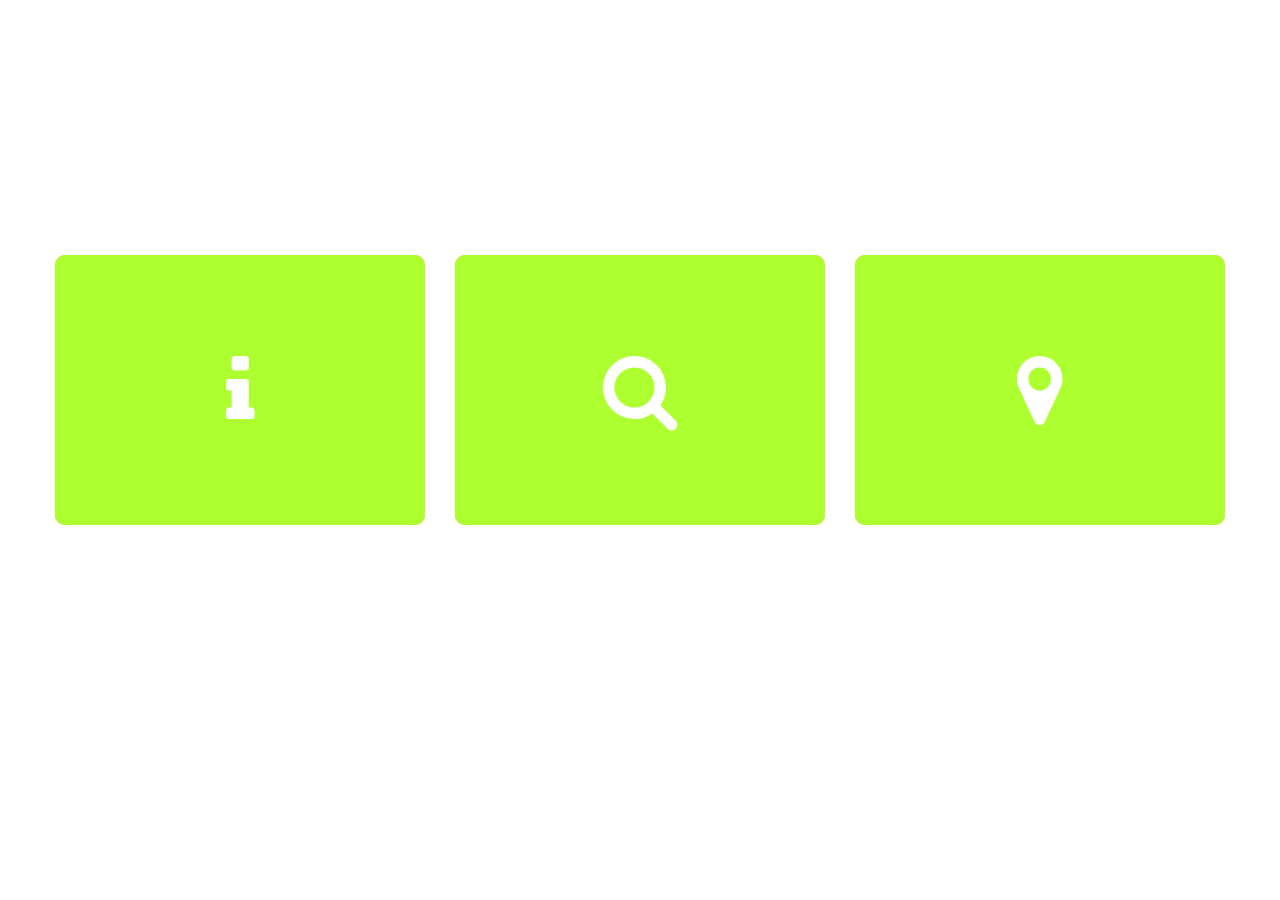
<file: Content_Boxes/index.html>
<!DOCTYPE html>
<html>
<head>
    <meta charset="utf-8">
    <title>Content Boxes in HTML</title>
    <link rel="stylesheet" type="text/css" href="style.css">
    <link rel="stylesheet" href="https://cdnjs.cloudflare.com/ajax/libs/font-awesome/4.7.0/css/font-awesome.css"/>
</head>
<body>
    <div class="container">
        <div class="box">
            <div class="icon"><i class="fa fa-info" aria-hidden="true"></i></div>
            <div class="content">
                <h3>Info</h3>
                <p>Lorem ipsum dolor sit amet, consectetur adipiscing elit. Nullam rutrum nec nulla aliquam viverra. Mauris eros felis, consequat a condimentum sed, dapibus sed libero. Sed pulvinar nisi ac velit interdum pellentesque. Fusce consequat, elit eu feugiat aliquet, lorem turpis maximus dui, vitae blandit quam nisl vel tellus. Curabitur vitae augue sem. Proin et tellus accumsan lorem porttitor porttitor. Pellentesque finibus elit quis facilisis elementum. Aliquam sit amet rhoncus ligula. Orci varius natoque penatibus et magnis dis parturient montes, nascetur ridiculus mus. Proin eget ultricies nisl, a facilisis turpis.</p>
            </div>
        </div>
        <div class="container">
        <div class="box">
            <div class="icon"><i class="fa fa-search" aria-hidden="true"></i></div>
            <div class="content">
                <h3>Search</h3>
                <p>Lorem ipsum dolor sit amet, consectetur adipiscing elit. Nullam rutrum nec nulla aliquam viverra. Mauris eros felis, consequat a condimentum sed, dapibus sed libero. Sed pulvinar nisi ac velit interdum pellentesque. Fusce consequat, elit eu feugiat aliquet, lorem turpis maximus dui, vitae blandit quam nisl vel tellus. Curabitur vitae augue sem. Proin et tellus accumsan lorem porttitor porttitor. Pellentesque finibus elit quis facilisis elementum. Aliquam sit amet rhoncus ligula. Orci varius natoque penatibus et magnis dis parturient montes, nascetur ridiculus mus. Proin eget ultricies nisl, a facilisis turpis.</p>
            </div>
        </div>
        <div class="container">
        <div class="box">
            <div class="icon"><i class="fa fa-map-marker" aria-hidden="true"></i></div>
            <div class="content">
                <h3>Location</h3>
                <p>Lorem ipsum dolor sit amet, consectetur adipiscing elit. Nullam rutrum nec nulla aliquam viverra. Mauris eros felis, consequat a condimentum sed, dapibus sed libero. Sed pulvinar nisi ac velit interdum pellentesque. Fusce consequat, elit eu feugiat aliquet, lorem turpis maximus dui, vitae blandit quam nisl vel tellus. Curabitur vitae augue sem. Proin et tellus accumsan lorem porttitor porttitor. Pellentesque finibus elit quis facilisis elementum. Aliquam sit amet rhoncus ligula. Orci varius natoque penatibus et magnis dis parturient montes, nascetur ridiculus mus. Proin eget ultricies nisl, a facilisis turpis.</p>
            </div>
        </div>
    </div>
</body>
</html>
</file>
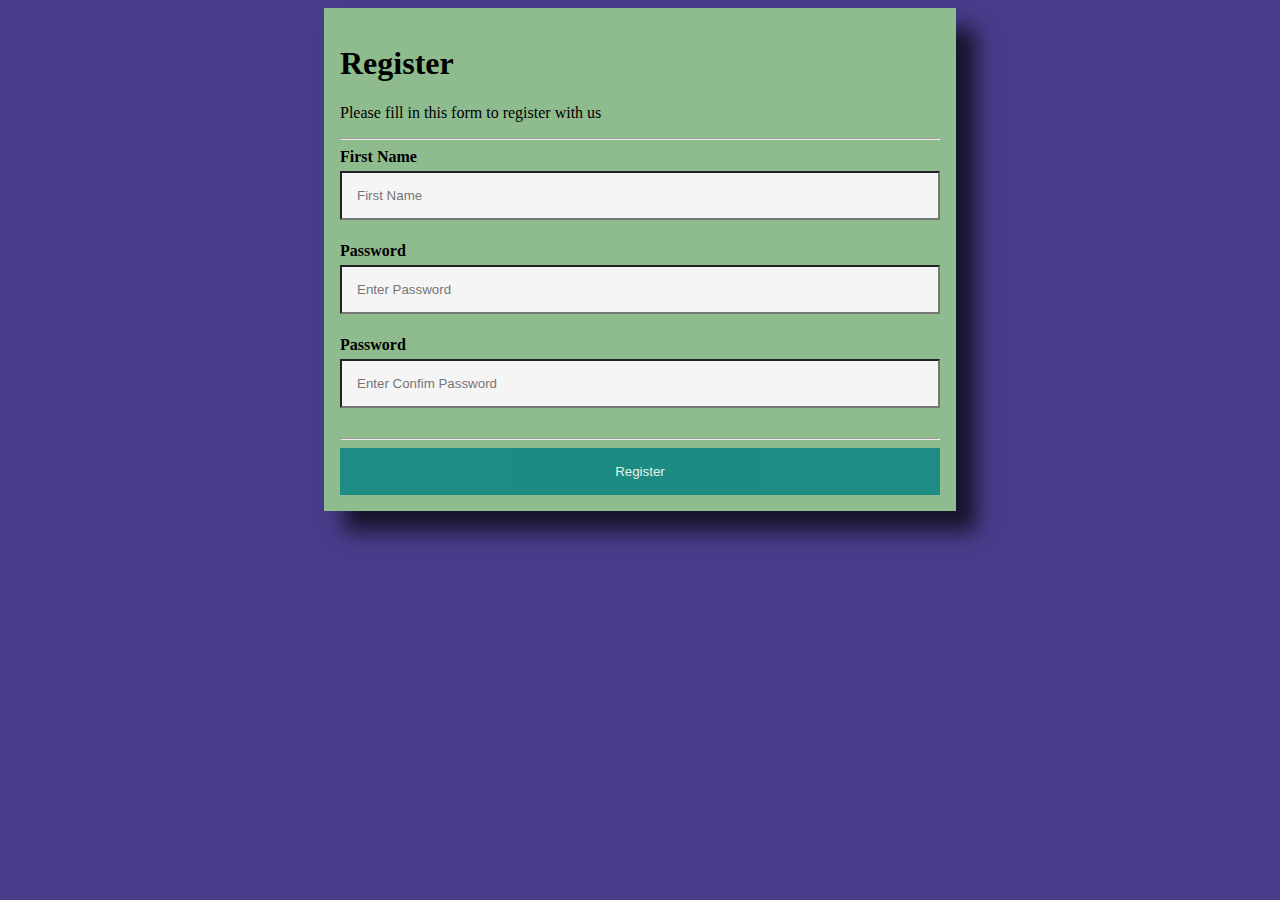
<file: Registration_Form/index.html>
<!DOCTYPE html>
<html lang="en">
<head>
    <meta charset="utf-8">
    <meta charset="viewport" content="width=device-width, initial-scale=1.0">
    <title>Document</title>
    <link rel="stylesheet" href="app.css">
</head>
<body>
    <form action="">
        <div class="container">
        <h1>Register</h1>
        <p>Please fill in this form to register with us</p>
        <hr/>

        <label for="fn"><b>First Name</b></label>
        <input type="text" placeholder="First Name" name="fn" id="fn" required/>

        <label for="psw"><b>Password</b></label>
        <input type="password" placeholder="Enter Password" name="psw" id="psw" required/>

        <label for="cpsw"><b>Password</b></label>
        <input type="password" placeholder="Enter Confim Password" name="cpsw" id="cpsw" required/>

        <hr/>
        <button class="registerbtn" type="submit">Register</button>
    </form>
</div>
</body>
</html>
</file>
<file: Content_Boxes/style.css>
body{
    margin: 0;
    padding: 0;
    font-family: sans-serif;
}

.container{
    position: relative;
    width: 1200px;
    height: 300px;
    margin: 240px auto;
}

.container .box{
    position: relative;
    width: calc(400px - 30px);
    height: calc(300px - 30px);
    background: #000;
    float: left;
    margin: 15px;
    box-sizing: border-box;
    overflow: hidden;
    border-radius: 10px;
}

.container .box .icon{
    position: absolute;
    top: 0;
    left: 0;
    width: 100%;
    height: 100%;
    background: #f00;
    transition: 0.5s;
    z-index: 1;
}

.container .box:hover .icon{
    top: 20px;
    left: calc(50% - 40px);
    width: 80px;
    height: 80px;
    border-radius: 50%;
}

.container .box .icon .fa{
    position: absolute;
    top: 50%;
    left: 50%;
    transform: translate(-50%, -50%);
    font-size: 80px;
    transition: 0.5s;
    color: #fff;
}

.container .box:hover .icon .fa{
    font-size: 40px;
}

.container .box .content{
    position: absolute;
    top: 100%;
    height: calc(100% - 100px);
    text-align: center;
    padding: 20px;
    box-sizing: border-box;
    transition: 0.5s;
    opacity: 0;
}

.container .box:hover .content{
    top: 100px;
    opacity: 1;
}

.container .box .content h3{
    margin: 0 0 10px;
    padding: 0;
    color: #fff;
    font-size: 24px;
}

.container .box .content p{
    margin: 0;
    padding: 0;
    color: #fff;
}

.container .box:nth-child(1) .icon{
    background: greenyellow;
}

.container .box:nth-child(1){
    background: orange;
}
</file>
<file: Registration_Form/app.css>
body{
    background-color: darkslateblue;
}
* {
    box-sizing: border-box;
}
.container{
    margin: auto;
    width: 50%;
    padding: 16px;
    background-color:darkseagreen;
    box-shadow: 20px 20px 20px 0px rgba(0,0,0,0.7);
}
input[type='text'],
input[type='password']{
    width: 100%;
    padding: 15px;
    margin: 5px 0 22px 0;
    display: inline-block;
    background: whitesmoke;
}
input[type='text']:focus,
input[type='password']:focus{
    background-color: #ddd;
    outline: none;
}
.registerbtn{
    background-color: teal;
    color: white;
    padding: 16px;
    border: none;
    cursor: pointer;
    width: 100%;
    margin: auto;
    opacity: 0.8;
}
.registerbtn:hover{
    opacity: 1;
}
</file>
